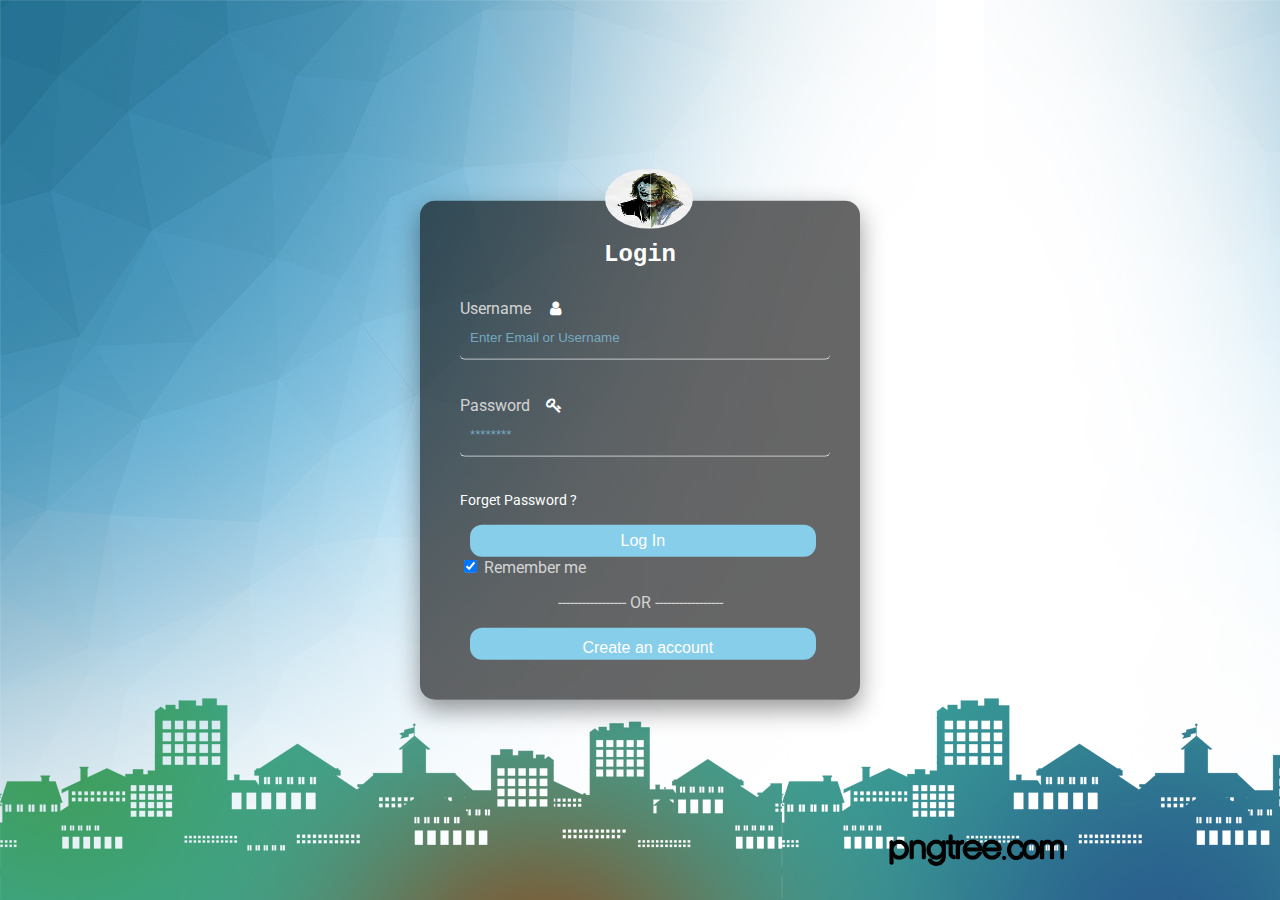
<file: index.html>
<!DOCTYPE html>
<html lang="en">
<head>
    <meta charset="UTF-8">
    <meta name="viewport" content="width=device-width, initial-scale=1.0">
    <meta http-equiv="X-UA-Compatible" content="ie=edge">
    <title>Document | Login to Your Page</title>
    <link rel="stylesheet" href="style.css">
    <link rel="stylesheet" href="https://cdnjs.cloudflare.com/ajax/libs/font-awesome/4.7.0/css/font-awesome.min.css">
</head>
<body>
    <div id="box">
        <img src="img/34920.jpg" alt="logo" class="logo">
        <h2>Login</h2>
        <form action="home.php" method="post">
            <div class="inBox">
                <label for="username">Username</label>
                <i class="fa fa-user icon"></i>
                <input type="text" name="Username" required="" placeholder="Enter Email or Username">
                
            </div>
            <div class="inBox">
                <label for="Password">Password</label>
                <i class="fa fa-key icon"></i>
                <input type="password" name="Password" required="" placeholder="********">
                
            </div>
            <div class="links">
                <a href="#">Forget Password ? </a>
            </div>
            <input type="submit" name="" value="Log In"></input>
            
        </form>
        <label>
            <input type="checkbox" checked="checked" name="remember"> Remember me
        </label>
        <p style="text-align: center">----------------- OR -----------------</p>

        <button type="submit" class="secondary-btn"><a href="ragistration.html">Create an account</a></button>
    </div>
</body>
</html>
</file>
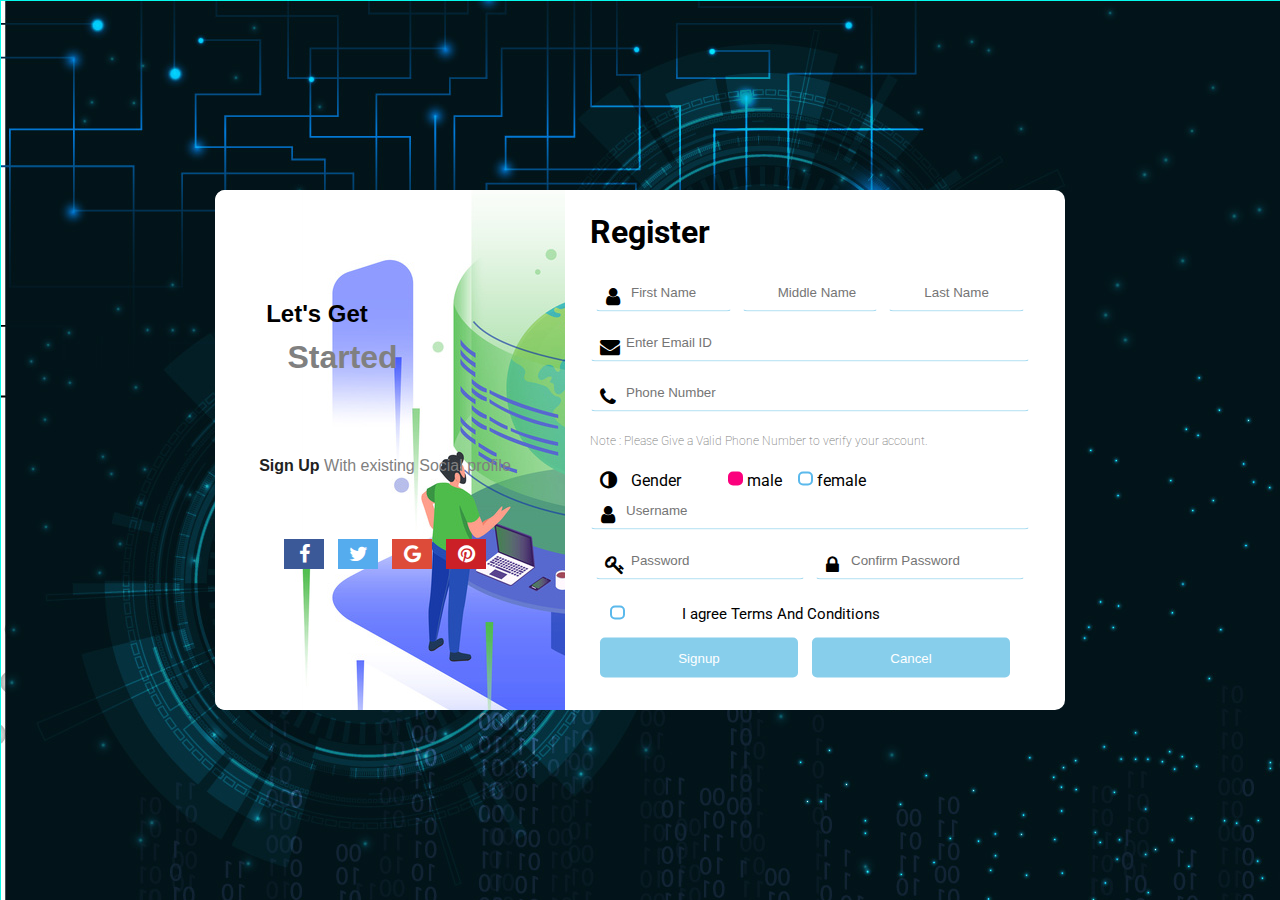
<file: ragistration.html>
<!DOCTYPE html>
<html lang="en">
<head>
    <meta charset="UTF-8">
    <meta name="viewport" content="width=device-width, initial-scale=1.0">
    <meta http-equiv="X-UA-Compatible" content="ie=edge">
    <title>Ragister | Create Your Account </title>
    <link rel="icon" href="./img/logo.jpg" type="image/gif" sizes="16x16">
    <link rel="stylesheet" href="https://cdnjs.cloudflare.com/ajax/libs/font-awesome/4.7.0/css/font-awesome.min.css">
    <style>
        @import url('https://fonts.googleapis.com/css?family=Sacramento&display=swap');
        @import url('https://fonts.googleapis.com/css?family=Roboto:300');

        * {
        box-sizing: border-box
        }
        body{
            margin: 0;
            padding: 0;
            font-family: 'Roboto',sans-serif,'Courier New', Courier, monospace;
            background: url('img/4.jpg') no-repeat;
            height: 100%;
            /*background-size: cover;*/
        }
        #container{

            background-color: #fff;
            width: 850px;
            height: 520px;
            position: absolute;
            top: 50%;
            left: 50%;
            transform: translate(-50%,-50%);
            box-shadow: 1px 1px 50px rgba(0,0,0,0,0.2);
            border-radius: 10px;

        }
        #container::before {
            content: '';
            width: 350px;
            height: 520px;
            background-color: skyblue;
            position:absolute;
            border-top-left-radius: 10px;
            border-bottom-left-radius: 10px;
            background: url('img/5.jpg') no-repeat;
            /*background-size: 100%;*/
        }
        .icon h2{
            position: absolute;
            top: 20%;
            left: 12%;
            transform: translate(-50%,-50%);
            font-family: sans-serif;
            color: black;
        }
        .icon h1{
            position: absolute;
            top: 28%;
            left: 15%;
            transform: translate(-50%,-50%);
            font-family: sans-serif;
            color: grey;
        }
        .icon p{
            position: absolute;
            top: 50%;
            left: 20%;
            transform: translate(-50%,-50%);
            font-family: sans-serif;
            color: grey;
        }
        .social{
            position: absolute;
            top: 70%;
            left: 20%;
            transform: translate(-50%,-50%);
            cursor: pointer;
        }
        .fa {
            padding: 5px;
            font-size: 20px;
            width: 40px;
            text-align: center;
            text-decoration: none;
            margin: 5px 5px;
        }
        .fa:hover {
            opacity: 0.8;
            transform: scale(1.2);
        }

        .fa-facebook {
        background: #3B5998;
        color: white;
        }

        .fa-twitter {
        background: #55ACEE;
        color: white;
        }

        .fa-google {
        background: #dd4b39;
        color: white;
        }
        .fa-pinterest {
            background: #cb2027;
        color: white;
        }

        .forms{
            position: absolute;
            top: 48%;
            left: 70%;
            transform: translate(-50%,-50%);
            width: 440px;
            overflow: hidden;
        }
        .forms input{
            width: 100%;
            height: 40px;
            margin-bottom: 10px;
            outline: none;
            padding: 0 0 0 35px;
            border: 1px solid rgba(0,0, 0,0);
            border-bottom-color: skyblue;
            background: transparent;
            border-radius: 5px;
        }
        .forms input:focus{
            background-color: #f5f5f5;
            border: 1px solid skyblue;
        }

        .forms .fa-envelope,
        .forms .fa-user,
        .forms .fa-phone,
        .forms .fa-key,
        .forms .fa-lock
        {
            width: 25px;
            position: absolute;
            margin-top: 10px;
        }
        .forms .fa-adjust{
            width: 25px;
            position: absolute;
        }

        .forms .si{
            padding: 0 5px;
            
        }
        .forms input[type="checkbox"]{
            width: 20px;
            margin: 16px 0 0 2px;
            padding: 0;
            border: 2px solid #5bb9ec;
            width: 15px;
            height: 14px;
            -webkit-appearance: none;
            background-color: #fff;
            outline: none;
        }
        input:checked[type="checkbox"]{
            background-color: #fb007d;
            border: none;
        }
        
        .agree{
            float: right;
            margin-right: 150px;
            font-size: 15px;
        }
        .forms input[type="submit"]{
            width: 45%;
            border: none;
            background-color: skyblue;
            color: #fff;
            cursor: pointer;
            padding: 0;
            margin-left: 10px;
        }
        .forms input[type="submit"]:hover{
            background-color: #fb007d;
            opacity: 0.5;
            border-radius: 10px;
            transform: scale(1.1);
        }
		.forms input[type="clear"]{
            width: 45%;
            border: none;
            background-color: skyblue;
            color: #fff;
            cursor: pointer;
            padding: 0;
            margin-left: 10px;
			text-align: center;
        }
        .forms input[type="clear"]:hover{
            background-color: #fb007d;
            opacity: 0.5;
            border-radius: 10px;
            transform: scale(1.1);
        }

        .forms .radio-inline{
            padding: 0 5px;

        }
        .forms input[type="radio"]{
            width: 20px;
            margin: 12px 0 0 2px;
            padding: 5px;
            border: 2px solid #5bb9ec;
            width: 15px;
            height: 14px;
            -webkit-appearance: none;
            background-color: #fff;
            outline: none;
        }
        input:checked[type="radio"]{
            background-color: #fb007d;
            border: none;
        }

        @media screen and (max-width: 300px) {

        .forms input[type="submit"],
        .forms input[type="clear"] {
            width: 100%;
        }
    }
    </style>
</head>
<body>
    <div id="container">
        <div class="icon">
            <h2>Let's Get</h2>
            <h1>Started</h1>
            <p><strong style="color: #222222;">Sign Up</strong> With existing Social profile </p>
        </div>
        <div class="social">
            <i class="fa fa-facebook"></i>
            <i class="fa fa-twitter"></i>
            <i class="fa fa-google"></i>
            <i class="fa fa-pinterest"></i>
        </div>

        <form action="index.html">
        <div class="forms">
            <h1>Register</h1>
            <div class="textBox" style="display: flex;">
                <div class="si">
                    <i class="fa fa-user icon"></i>
                    <input type="text" name="Username" required="" placeholder="First Name">
                </div>
                <div class="si">
                    <input type="text" name="Username" required="" placeholder="Middle Name">
                </div>
                <div class="si">
                    <input type="text" name="Username" required="" placeholder="Last Name">
                </div>
        

            </div>
           
            <div class="textBox">
                <i class="fa fa-envelope icon"></i>
                <input type="text" name="Email" required="" placeholder="Enter Email ID">
            
            </div>

            <div class="textBox">
                <i class="fa fa-phone icon"></i>
                <input type="text" name="Phone" required="" placeholder="Phone Number">
                
                <p style="font-size: 12px;font-weight: 200;color: gray;">Note : Please Give a Valid Phone Number to verify your account.</p>
            </div>

            <div class="textBox" style="display: flex;">
                <i class="fa fa-adjust icon"></i>
                <label class="radio-inline" for="optradio">&emsp;&emsp; Gender &emsp;&emsp;
                <label class="radio-inline"><input type="radio" name="optradio" checked> male</label>
                <label class="radio-inline"><input type="radio" name="optradio"> female</label>
                </label>
    
            </div>


            <div class="textBox">
                <i class="fa fa-user icon"></i>
                <input type="text" name="Username" required="" placeholder="Username">
            
            </div>

            <div class="textBox" style="display: flex;">
                <div class="si">
                    <i class="fa fa-key icon"></i>
                    <input type="password" name="Password" required="" placeholder="Password">     
                </div>
                <div class="si">
                    <i class="fa fa-lock icon"></i>
                    <input type="password" name="Password" required="" placeholder="Confirm Password">
                </div>
            </div>
        
            <input type="checkbox" style="margin-left: 20px"> <p class="agree">I agree Terms And Conditions </p>
            <input type="submit" Value="Signup"><a href="index.html"></a></input>
            <input type="clear" Value="Cancel">
        </div>
        </form>

    </div>
</body>
</html>
</file>
<file: style.css>
@import url('https://fonts.googleapis.com/css?family=Roboto:300');

body{
    margin: 0;
    padding: 0;
    font-family: 'Roboto',sans-serif,'Courier New', Courier, monospace;
    background: url('img/3.png');
    height: 100%;
    /* background-size: cover; */
}

#box{
    position: absolute;
    top: 50%;
    left: 50%;
    transform: translate(-50%,-50%);
    box-sizing: border-box;
    width: 440px;
    padding: 40px;
    background-color: rgba(0,0,0,0.6);
    box-shadow: 0 10px 25px rgba(0, 0, 0, 0.4);
    border-radius: 15px;
    color: lightgray;
}


#box h2{
    margin: 0 0 30px;
    padding: 0;
    color: #fff;
    text-align: center;
    font-family: 'Courier New', Courier, monospace;
}

#box .logo{
    height: 60px;
    width: 20%;
    border-radius: 50%;
    overflow: hidden;
    position : absolute;
    top: calc(-65px/2);
    left: calc(50% - 35px);
}

#box .inBox {
    position: relative;
}

#box .inBox input{
    width: 100%;
    padding: 10px 0;
    color: #fff;
    margin-bottom: 35px;
    border: none;
    border-bottom : 1px solid #fff;
    outline: none;
    background: transparent;
    padding-left: 10px;
    border-radius: 5px;
    line-height: 1.3rem;


}
#box .inBox label {
    position: relative;
    top: 0;
    left: 0;

}


::placeholder{
    color: rgba(135, 206, 235,0.7);
}


.icon {
  padding: 2px 10px;
  color: white;
  min-width: 20px;
  text-align: center;
}

#box input[type="submit"]
{
    border: none;
    outline: none;
    color: #fff;
    font-size: 1rem;
    background-color: skyblue;
    width: 96%;
    height: 2rem;
    margin-left: 10px;
    border-radius: 12px;
     cursor: pointer;
    
}

#box input[type="submit"]:hover
{
    color: magenta;
    opacity: 1;
    max-width: 92%;
    border-radius: 20px;
     /* margin-top: 22px; */
    transform: scale(0.9, 1); 
    
}

#box .secondary-btn,
.links {

    width: 65%;

}

#box .links a {
    position: relative;
    display: block;
    color: #ffffff;
    text-decoration: none;
    margin-bottom: 1rem;
    /*text-align: center;*/
    font-size: 0.9rem;
}

#box .secondary-btn
{
    width: 96%;
    padding: 10px 0;
    color: #fff;
    background: transparent;
    padding-left: 10px;
    border-radius: 5px;
    line-height: 1.3rem;
    position: relative;
    border: none;
    outline: none;  
    font-size: 1rem;
    background-color: skyblue;
    height: 2rem;
    margin-left: 10px;
    border-radius: 12px;
   
}
#box .secondary-btn:hover{
    max-width: 92%;
    transform: scale(0.9, 1);
    opacity: 1;
}

#box a{
    color: #fff;
    text-decoration: none;
}
#box a:hover {
    color: #fff;
    text-decoration: none;
    
}
</file>
